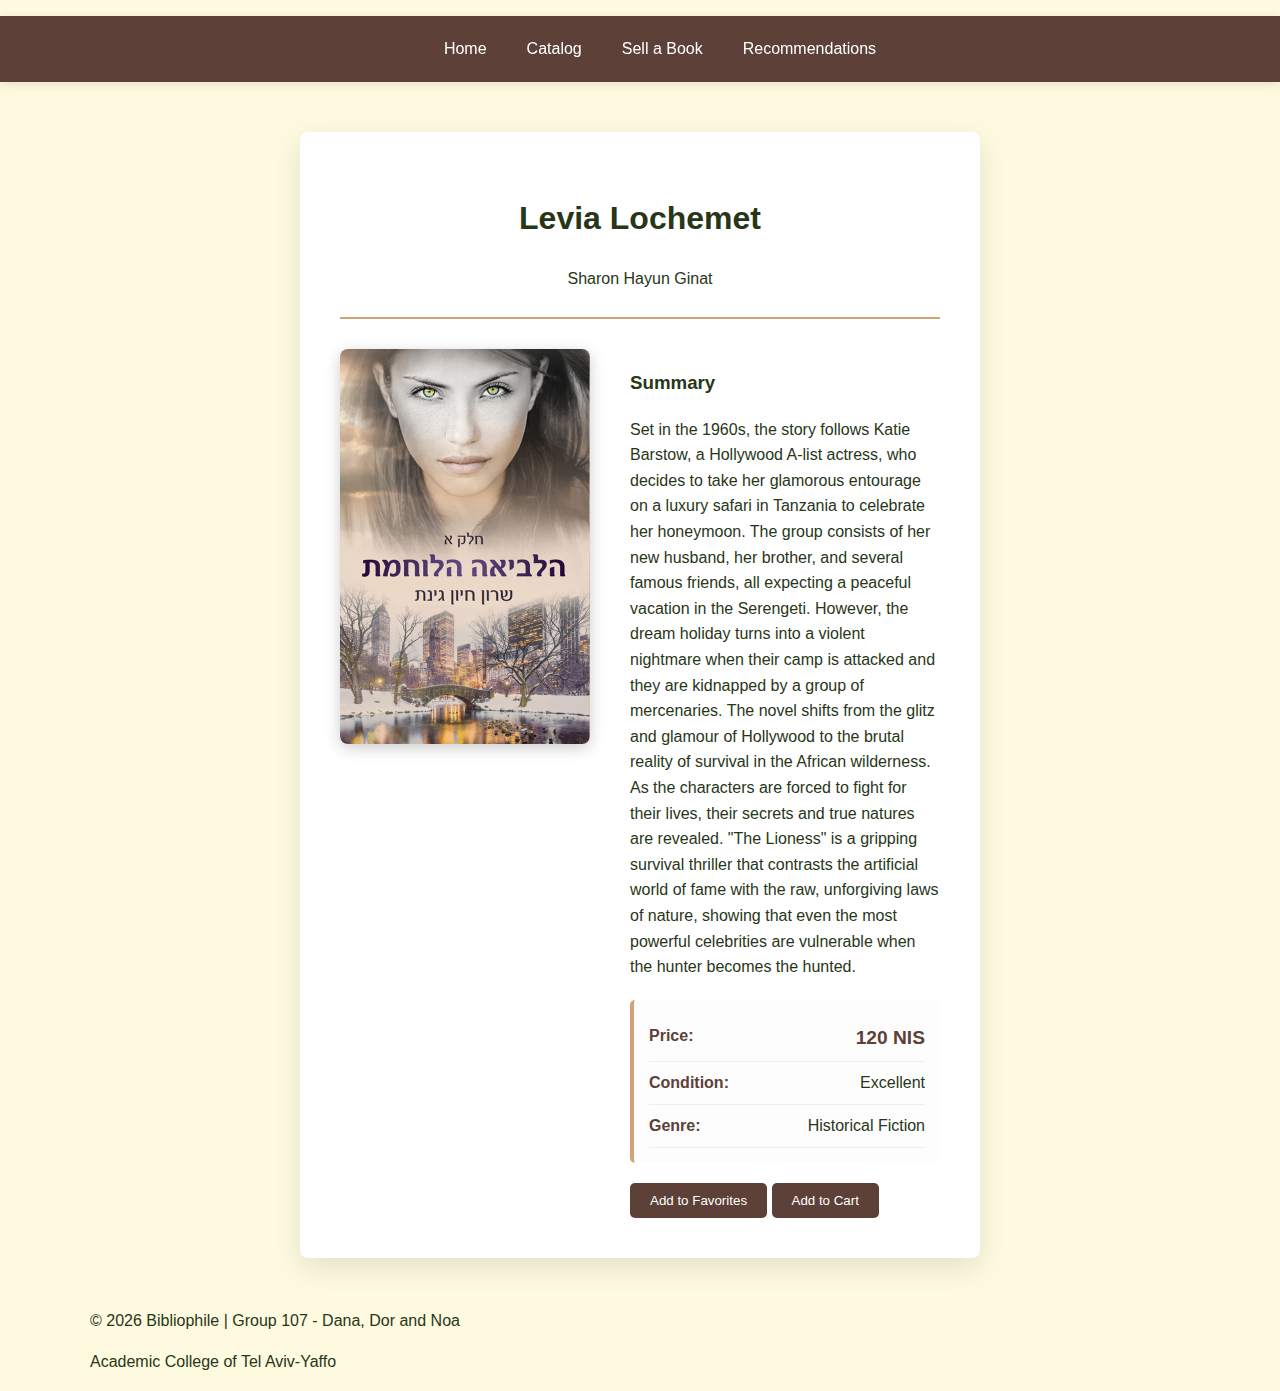
<file: book_desc.html>
<!DOCTYPE html>
<html lang="en" dir="ltr">
<head>
    <meta charset="UTF-8">
    <meta name="viewport" content="width=device-width, initial-scale=1.0">
    <title>Levia Lochemet | Bibliophile</title>
    <link rel="stylesheet" href="style.css">
    <script src="https://code.jquery.com/jquery-3.6.0.min.js"></script>
</head>
<body>
    <nav class="navbar">
        <div class="container">
            <ul class="nav-links">
                <li><a href="index.html">Home</a></li>
                <li><a href="catalog.html">Catalog</a></li>
                <li><a href="sell-book.html">Sell a Book</a></li>
                <li><a href="recommendations.html">Recommendations</a></li>
            </ul>
        </div>
    </nav>

    <main class="container">
        <section class="form-container book-details-card">
            <header class="book-header">
                <h1>Levia Lochemet</h1>
                <p class="tag">Sharon Hayun Ginat</p>
            </header>

            <div class="product-content">
                <div class="book-cover-large">
                    <img src="levia_lochemet1_master.jpg" alt="Levia Lochemet Cover" class="pro-img">
                </div>

                <div class="book-info-section">
                    <h3>Summary</h3>
                    <p>
                        Set in the 1960s, the story follows Katie Barstow, a Hollywood A-list actress, who decides to take her glamorous entourage on a luxury safari in Tanzania to celebrate her honeymoon. The group consists of her new husband, her brother, and several famous friends, all expecting a peaceful vacation in the Serengeti. However, the dream holiday turns into a violent nightmare when their camp is attacked and they are kidnapped by a group of mercenaries.
The novel shifts from the glitz and glamour of Hollywood to the brutal reality of survival in the African wilderness. As the characters are forced to fight for their lives, their secrets and true natures are revealed. "The Lioness" is a gripping survival thriller that contrasts the artificial world of fame with the raw, unforgiving laws of nature, showing that even the most powerful celebrities are vulnerable when the hunter becomes the hunted.
                    </p>

                    <div class="info-grid">
                        <div class="detail-row">
                            <span class="detail-label">Price:</span>
                            <span class="price">120 NIS</span>
                        </div>
                        <div class="detail-row">
                            <span class="detail-label">Condition:</span>
                            <span class="detail-value">Excellent</span>
                        </div>
                        <div class="detail-row">
                            <span class="detail-label">Genre:</span>
                            <span class="detail-value">Historical Fiction</span>
                        </div>
                    </div>

                    <button class="btn primary-btn" onclick="alert('Not implemented')">Add to Favorites</button>
                    <button class="btn primary-btn" onclick="alert('Not implemented')">Add to Cart</button>
                </div>
            </div>
        </section>
    </main>

    <footer class="footer">
        <div class="container">
            <p>&copy; 2026 Bibliophile | Group 107 - Dana, Dor and Noa</p>
            <p class="small">Academic College of Tel Aviv-Yaffo</p>
        </div>
    </footer>
</body>
</html>
</file>
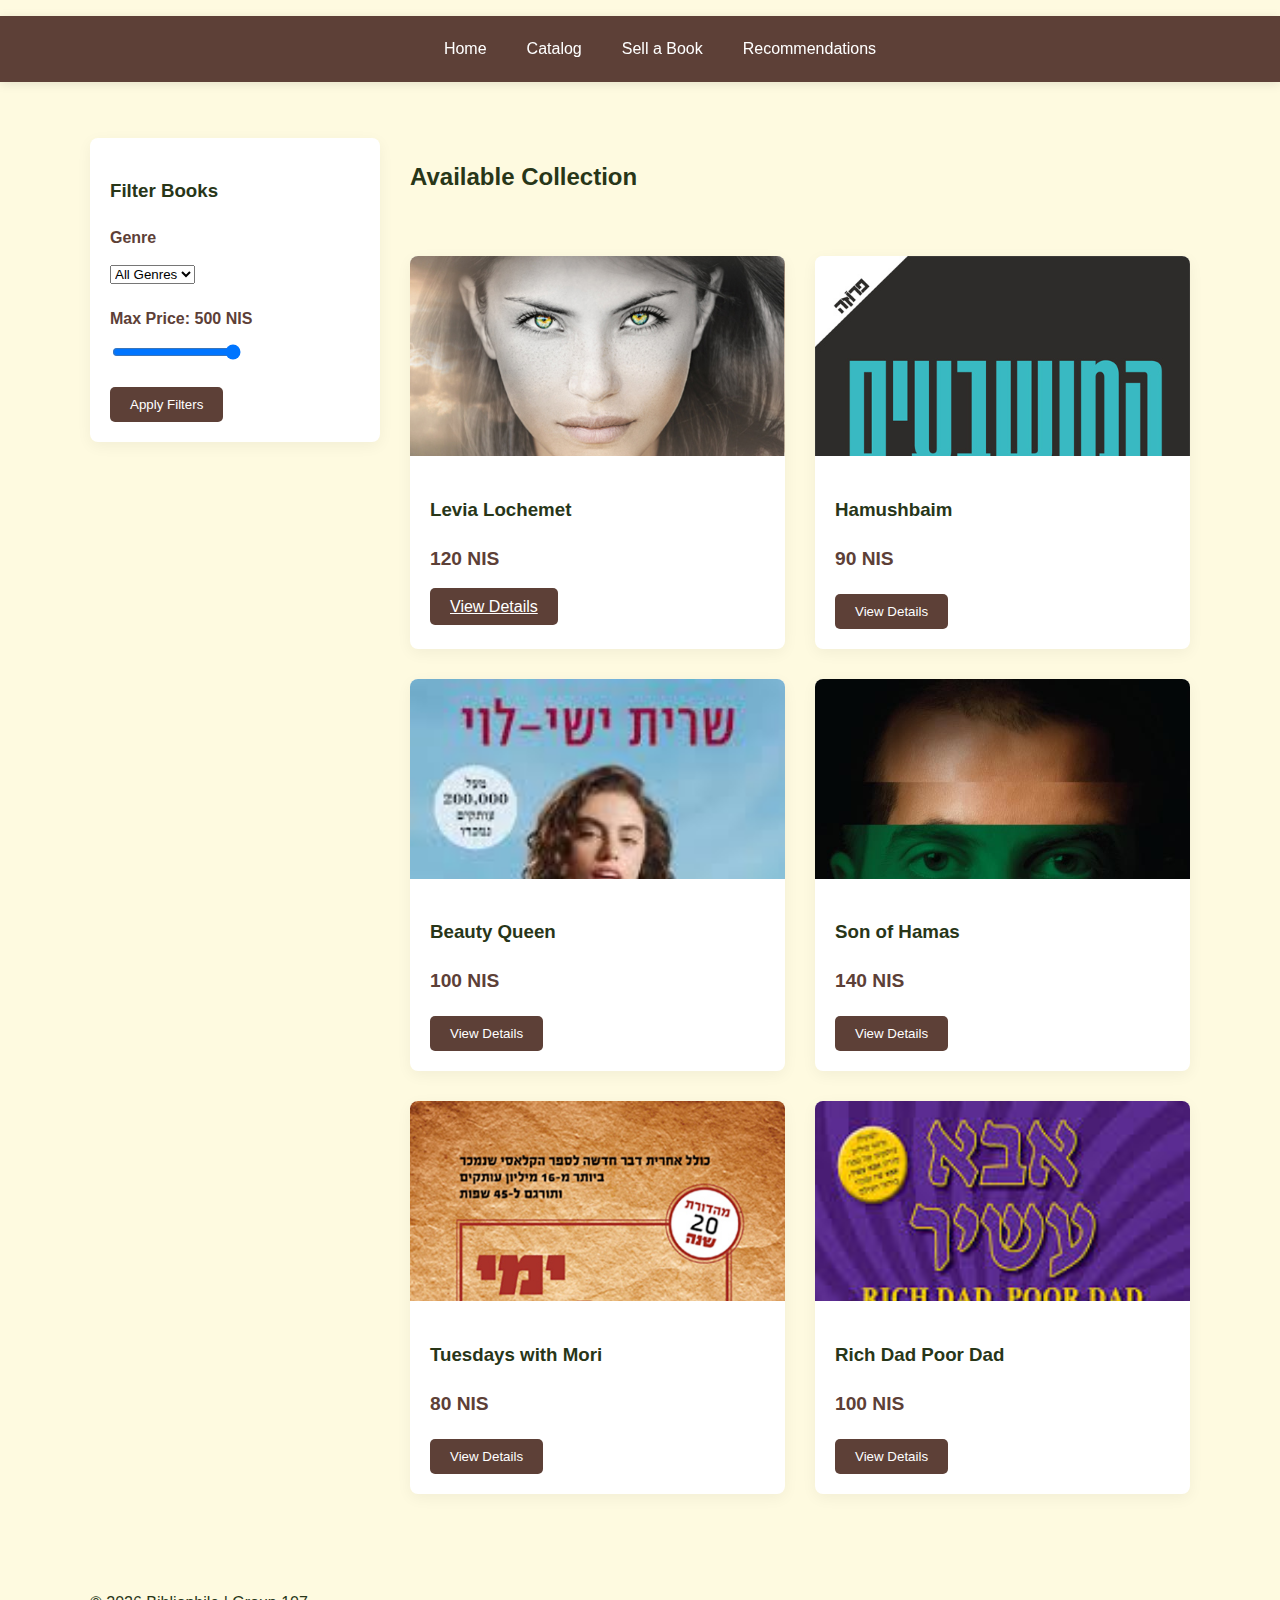
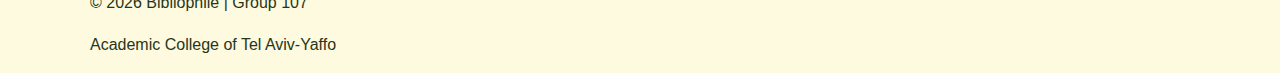
<file: catalog.html>
<!DOCTYPE html>
<html lang="en" dir="ltr">
<head>
    <meta charset="UTF-8">
    <meta name="viewport" content="width=device-width, initial-scale=1.0">
    <title>Book Catalog | Bibliophile</title>
    <link rel="stylesheet" href="style.css">
    <script src="https://code.jquery.com/jquery-3.6.0.min.js"></script>
</head>
<body>
    <nav class="navbar">
        <div class="container">
            <ul class="nav-links">
                <li><a href="index.html">Home</a></li>
                <li><a href="catalog.html" class="active">Catalog</a></li>
                <li><a href="sell-book.html">Sell a Book</a></li>
                <li><a href="recommendations.html">Recommendations</a></li>
            </ul>
        </div>
    </nav>

    <main class="container catalog-layout">
        <aside class="filters">
            <h3>Filter Books</h3>
            <div class="filter-group">
                <label>Genre</label>
                <select id="filterGenre">
                    <option value="all">All Genres</option>
                    <option value="fiction">Fiction</option>
                    <option value="history">History</option>
                    <option value="rarity">Rarities</option>
                </select>
            </div>
            <div class="filter-group">
                <label>Max Price: <span id="priceVal">500</span> NIS</label>
                <input type="range" id="filterPrice" min="0" max="500" value="500">
            </div>
            <button class="btn secondary" id="applyFilters">Apply Filters</button>
        </aside>

        <section class="catalog-grid">
            <h2 class="section-title">Available Collection</h2>
            <div class="grid">
                <article class="card">
                    <div class="card-img" style="background-image: url('levia_lochemet1_master.jpg');"></div>
                    <div class="card-content">
                        <h3>Levia Lochemet</h3>
                        <p class="price">120 NIS</p>
                        <a href="book_desc.html" class="btn secondary">View Details</a>
                    </div>
                </article>
                <article class="card">
                    <div class="card-img" style="background-image: url('hamushbaim_master.jpg');"></div>
                    <div class="card-content">
                        <h3>Hamushbaim</h3>
                        <p class="tag"></p>
                        <p class="price">90 NIS</p>
                        <button class="btn secondary" title="Detailed view not implemented" onClick="alert('Not implemented')">View Details</button>
                    </div>
                </article>
                <article class="card">
                    <div class="card-img" style="background-image: url('beauty_queen.jpg');"></div>
                    <div class="card-content">
                        <h3>Beauty Queen</h3>
                        <p class="tag"></p>
                        <p class="price">100 NIS</p>
                        <button class="btn secondary" title="Detailed view not implemented" onClick="alert('Not implemented')">View Details</button>
                    </div>
                </article>
                <article class="card">
                    <div class="card-img" style="background-image: url('son_of_hamas.jpg');"></div>
                    <div class="card-content">
                        <h3>Son of Hamas</h3>
                        <p class="tag"></p>
                        <p class="price">140 NIS</p>
                        <button class="btn secondary" title="Detailed view not implemented" onClick="alert('Not implemented')">View Details</button>
                    </div>
                </article>
                <article class="card">
                    <div class="card-img" style="background-image: url('tuesdays_with_mori.jpg');"></div>
                    <div class="card-content">
                        <h3>Tuesdays with Mori</h3>
                        <p class="tag"></p>
                        <p class="price">80 NIS</p>
                        <button class="btn secondary" title="Detailed view not implemented" onClick="alert('Not implemented')">View Details</button>
                    </div>
                </article>
                <article class="card">
                    <div class="card-img" style="background-image: url('rich_dad_poor_dad.jpg');"></div>
                    <div class="card-content">
                        <h3>Rich Dad Poor Dad</h3>
                        <p class="tag"></p>
                        <p class="price">100 NIS</p>
                        <button class="btn secondary" title="Detailed view not implemented" onClick="alert('Not implemented')">View Details</button>
                    </div>
                </article>

                </div>

        </section>
    </main>

    <footer class="footer">
        <div class="container">
            <p>&copy; 2026 Bibliophile | Group 107</p>
            <p class="small">Academic College of Tel Aviv-Yaffo</p>
        </div>
    </footer>
    <script src="js/script.js"></script>
</body>
</html>
</file>
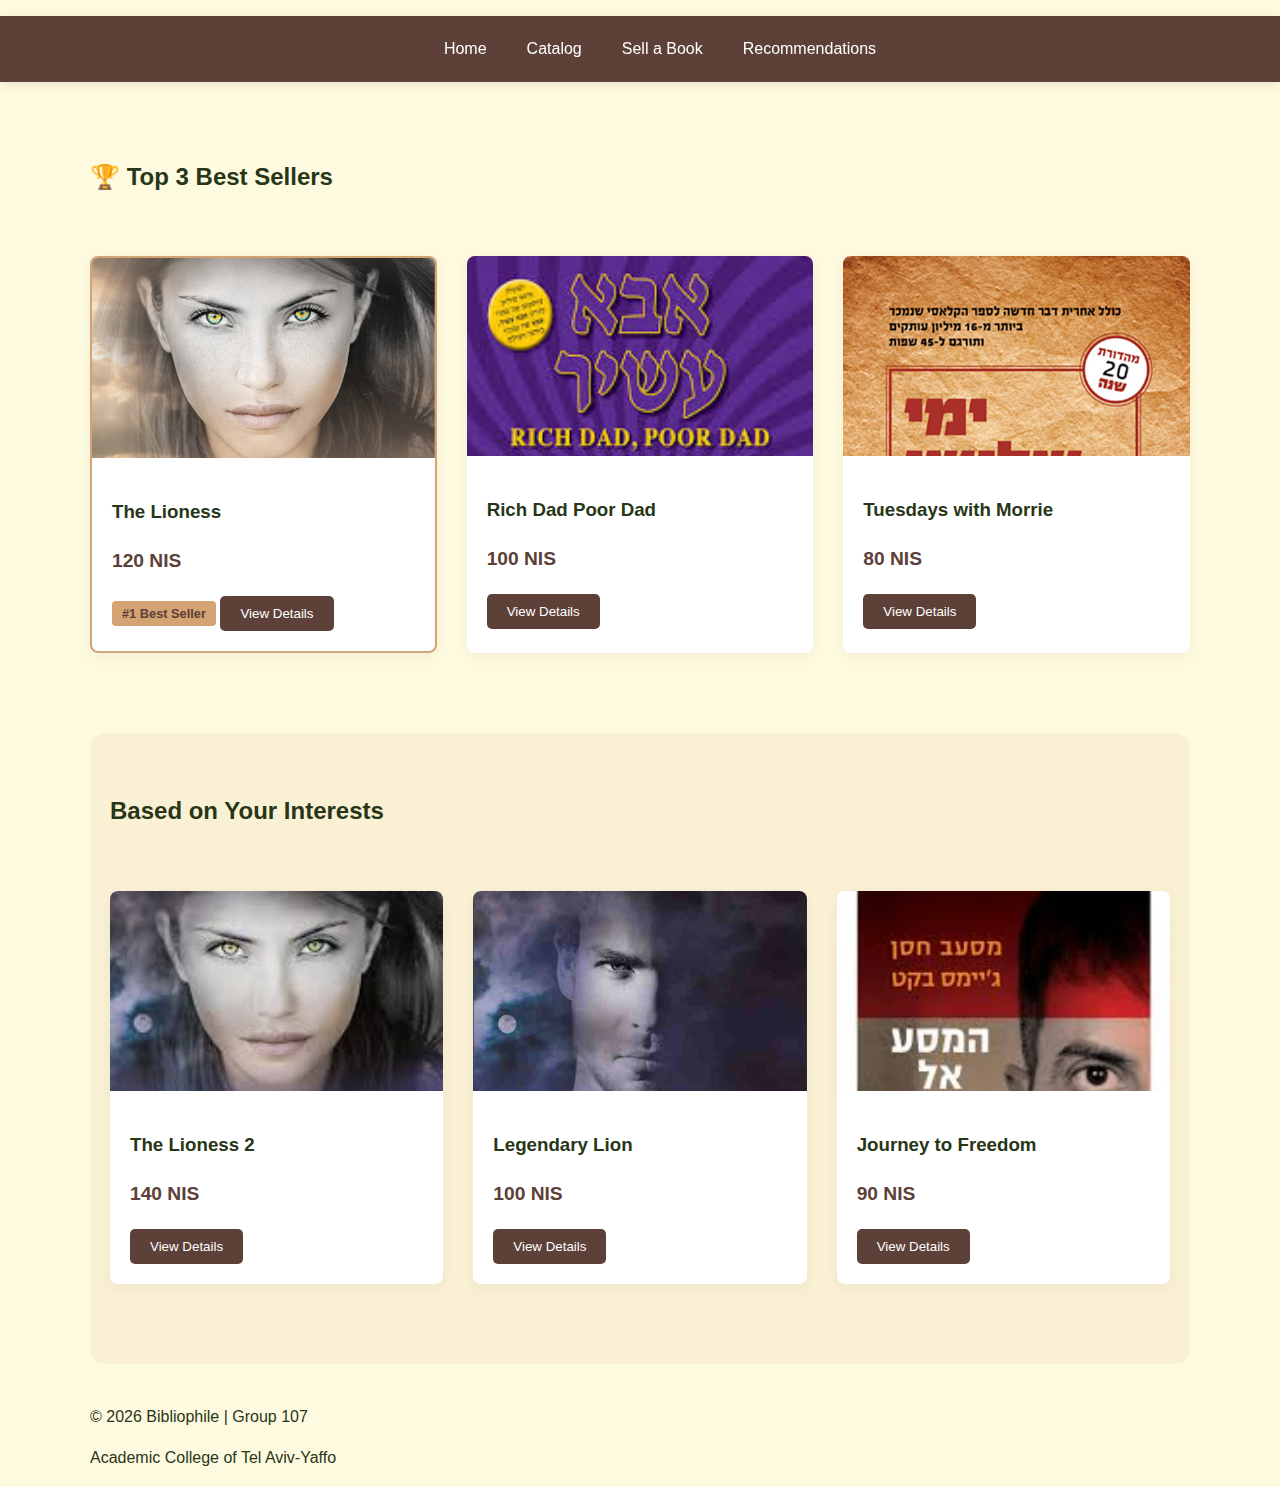
<file: recommendations.html>
<!DOCTYPE html>
<html lang="en" dir="ltr">
<head>
    <meta charset="UTF-8">
    <meta name="viewport" content="width=device-width, initial-scale=1.0">
    <title>Recommendations | Bibliophile</title>
    <link rel="stylesheet" href="style.css">
    <script src="https://code.jquery.com/jquery-3.6.0.min.js"></script>
</head>
<body>
    <nav class="navbar">
        <div class="container">
            <ul class="nav-links">
                <li><a href="index.html">Home</a></li>
                <li><a href="catalog.html">Catalog</a></li>
                <li><a href="sell-book.html">Sell a Book</a></li>
                <li><a href="recommendations.html" class="active">Recommendations</a></li>
            </ul>
        </div>
    </nav>

    <main class="container">
        <section class="rec-section">
            <h2 class="section-title">🏆 Top 3 Best Sellers</h2>
            <div class="grid">
                <article class="card gold-border">
                    <div class="card-img" style="background-image: url('levia_lochemet1_master.jpg');"></div>
                    <div class="card-content">
                        <h3>The Lioness</h3>
                        <p class="price">120 NIS</p>
                        <span class="badge">#1 Best Seller</span>
                        <button class="btn secondary select-book" data-name="The Lioness 2"><a href =book_desc.html>View Details</a></button>
                    </div>
                </article>
                <article class="card">
                    <div class="card-img" style="background-image: url('rich_dad_poor_dad.jpg');"></div>
                    <div class="card-content">
                        <h3>Rich Dad Poor Dad</h3>
                        <p class="price">100 NIS</p>
                        <button class="btn secondary select-book" data-name="Rich Dad Poor Dad" onclick="alert('Not Implemented')">View Details</button>
                    </div>
                </article>
                <article class="card">
                    <div class="card-img" style="background-image: url('tuesdays_with_mori.jpg');"></div>
                    <div class="card-content">
                        <h3>Tuesdays with Morrie</h3>
                        <p class="price">80 NIS</p>
                        <button class="btn secondary select-book" data-name="Tuesdays with Morrie" onclick="alert('Not Implemented')">View Details</button>
                    </div>
                </article>
            </div>
        </section>

        <section class="rec-section preference-bg">
            <h2 class="section-title">Based on Your Interests</h2>
            <p class="pref-note"></p>
            <div class="grid" id="personalizedGrid">
                <article class="card">
                    <div class="card-img" style="background-image: url('levia_lochemet2_master.jpg');"></div>
                    <div class="card-content">
                        <h3>The Lioness 2</h3>
                        <p class="price">140 NIS</p>
                        <button class="btn secondary select-book" data-name="The Lioness 2" onclick="alert('Not Implemented')">View Details</button>
                    </div>
                </article>
                <article class="card">
                    <div class="card-img" style="background-image: url('legendary_lion.jpg');"></div>
                    <div class="card-content">
                        <h3>Legendary Lion</h3>
                        <p class="price">100 NIS</p>
                        <button class="btn secondary select-book" data-name="Legendary Lion" onclick="alert('Not Implemented')">View Details</button>
                    </div>
                </article>
                <article class="card">
                    <div class="card-img" style="background-image: url('journey_to_freedom.jpg');"></div>
                    <div class="card-content">
                        <h3>Journey to Freedom</h3>
                        <p class="price">90 NIS</p>
                        <button class="btn secondary select-book" data-name="Journey to Freedom" onclick="alert('Not Implemented')">View Details</button>
                    </div>
                </article>
            </div>
            
        </section>
    </main>

    <footer class="footer">
        <div class="container">
            <p>&copy; 2026 Bibliophile | Group 107</p>
            <p class="small">Academic College of Tel Aviv-Yaffo</p>
        </div>
    </footer>
    <script src="js/script.js"></script>
</body>
</html>
</file>
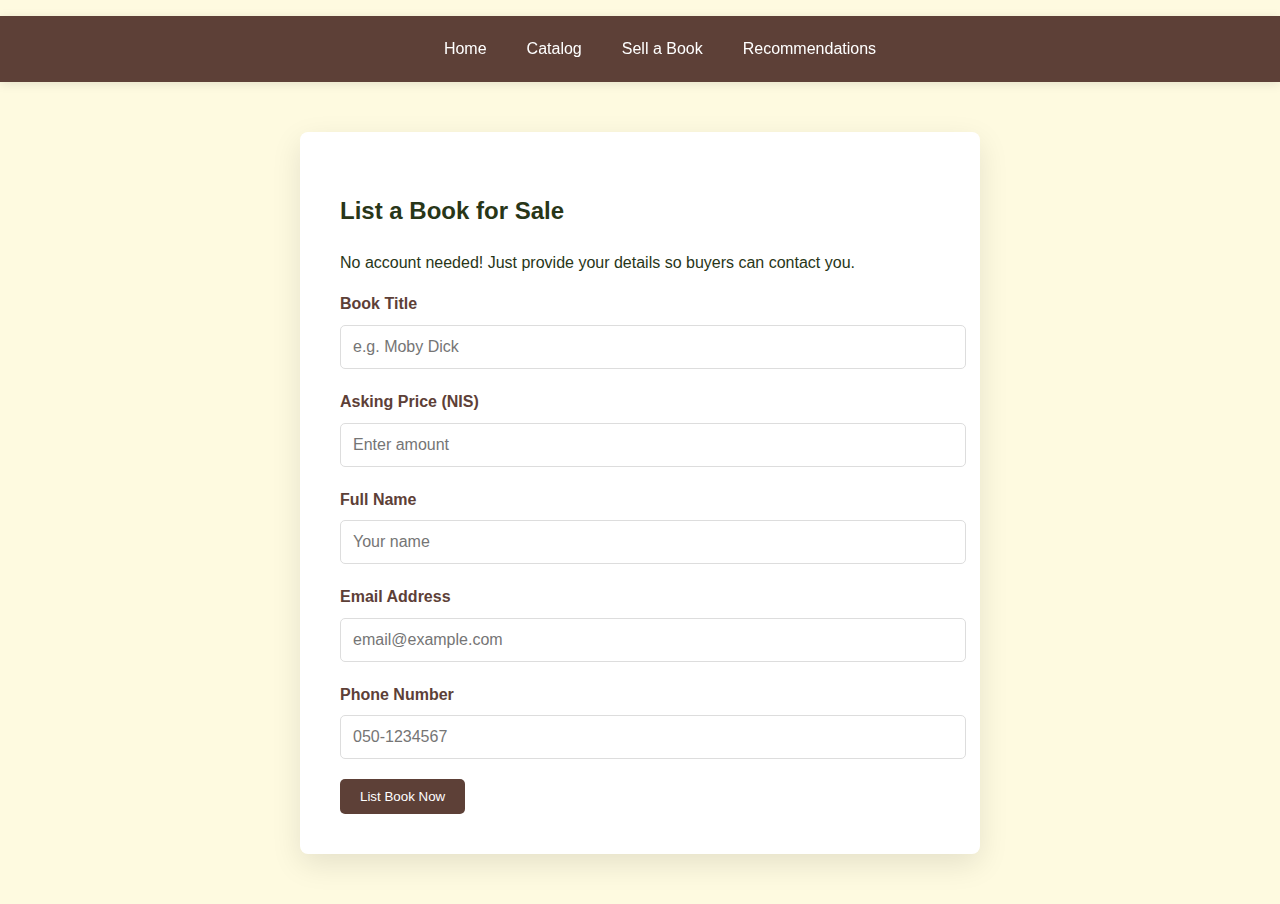
<file: sell-book.html>
<!DOCTYPE html>
<html lang="en" dir="ltr">
<head>
    <meta charset="UTF-8">
    <meta name="viewport" content="width=device-width, initial-scale=1.0">
    <title>Sell Your Book | Bibliophile</title>
    <link rel="stylesheet" href="style.css">
    <script src="https://code.jquery.com/jquery-3.6.0.min.js"></script>
</head>
<body>
    <nav class="navbar">
        <div class="container">
            <ul class="nav-links">
                <li><a href="index.html">Home</a></li>
                <li><a href="catalog.html">Catalog</a></li>
                <li><a href="sell-book.html" class="active">Sell a Book</a></li>
                <li><a href="recommendations.html">Recommendations</a></li>
            </ul>
        </div>
    </nav>

    <main class="container">
    <section class="form-container">
        <header>
            <h2>List a Book for Sale</h2>
            <p>No account needed! Just provide your details so buyers can contact you.</p>
        </header>

        <form id="sellBookForm" action="sell_book.php" method="POST" class="pro-form">
            <div class="form-group">
                <label for="bookTitle">Book Title</label>
                <input type="text" id="bookTitle" name="bookTitle" placeholder="e.g. Moby Dick">
            </div>

            <div class="form-group">
                <label for="bookPrice">Asking Price (NIS)</label>
                <input type="number" id="bookPrice" name="bookPrice" placeholder="Enter amount">
            </div>

            <div class="form-group">
                <label for="sellerName">Full Name</label>
                <input type="text" id="sellerName" name="sellerName" placeholder="Your name">
            </div>

            <div class="form-group">
                <label for="sellerEmail">Email Address</label>
                <input type="email" id="sellerEmail" name="sellerEmail" placeholder="email@example.com">
            </div>

            <div class="form-group">
                <label for="sellerPhone">Phone Number</label>
                <input type="tel" id="sellerPhone" name="sellerPhone" placeholder="050-1234567">
            </div>

            <button type="submit" class="btn primary-btn">List Book Now</button>
        </form>
        
        <div id="feedbackMessage" class="feedback"></div>
    </section>
</main>
<script src="js/script.js"></script>
</body>
</html>
</file>
<file: style.css>
:root {
    --primary: #5d4037; 
    --accent: #d4a373;  
    --bg: #fefae0;      
    --text: #283618;    
    --white: #ffffff;
}

body {
    font-family: 'Segoe UI', Roboto, sans-serif;
    background-color: var(--bg);
    color: var(--text);
    margin: 0;
    line-height: 1.6;
}

.container {
    max-width: 1100px;
    margin: 0 auto;
    padding: 0 20px;
}


.hero-section {
    height: 300px;
    background: url('../images/hero-bg.jpg') center/cover;
    display: flex;
    align-items: center;
    justify-content: center;
    text-align: center;
    color: var(--white);
    background-color: var(--primary); 
}

.hero-section h1 {
    font-size: 3.5rem;
    text-transform: uppercase;
    letter-spacing: 5px;
    margin-bottom: 0;
}


.navbar {
    background: var(--primary);
    position: sticky;
    top: 0;
    z-index: 1000;
    box-shadow: 0 2px 10px rgba(0,0,0,0.1);
}

.nav-links {
    list-style: none;
    display: flex;
    justify-content: center;
}

.nav-links a {
    color: var(--white);
    text-decoration: none;
    padding: 20px;
    display: block;
    transition: 0.3s;
}

.nav-links a:hover {
    background: var(--accent);
    color: var(--primary);
}


.grid {
    display: grid;
    grid-template-columns: repeat(auto-fit, minmax(280px, 1fr));
    gap: 30px;
    padding: 40px 0;
}

.card {
    background: var(--white);
    border-radius: 8px;
    overflow: hidden;
    box-shadow: 0 4px 15px rgba(0,0,0,0.05);
    transition: transform 0.3s;
}

.card:hover {
    transform: translateY(-10px); 
}

.card-img {
    height: 200px;
    background-color: #ddd;
    background-size: cover;
}

.card-content {
    padding: 20px;
}

.price {
    font-weight: bold;
    color: var(--primary);
    font-size: 1.2rem;
}


.video-container {
    position: relative;
    padding-bottom: 56.25%;
    height: 0;
    margin: 20px 0;
}

.video-container iframe {
    position: absolute;
    top: 0; left: 0; width: 100%; height: 100%;
    border: none;
}


.btn {
    padding: 10px 20px;
    border: none;
    border-radius: 5px;
    cursor: pointer;
    background: var(--primary);
    color: white;
}


.form-container {
    background: var(--white);
    padding: 40px;
    margin: 50px auto;
    max-width: 600px;
    border-radius: 8px;
    box-shadow: 0 10px 30px rgba(0,0,0,0.1);
}

.form-group {
    margin-bottom: 20px;
}

.form-group label {
    display: block;
    margin-bottom: 8px;
    font-weight: bold;
    color: var(--primary);
}

.form-group input, 
.form-group select, 
.form-group textarea {
    width: 100%;
    padding: 12px;
    border: 1px solid #ddd;
    border-radius: 5px;
    font-size: 1rem;
}

.feedback {
    margin-top: 20px;
    padding: 15px;
    border-radius: 5px;
    display: none; 
}

.error-msg {
    background: #f8d7da;
    color: #721c24;
    border: 1px solid #f5c6cb;
}


.video-container video {
    width: 100%;
    height: auto;
    display: block;
    border-radius: 8px; 
    box-shadow: 0 4px 15px rgba(0,0,0,0.1);
}

.video-container {
    padding-bottom: 0; 
    height: auto;
    margin: 30px 0;
}


.book-header {
    text-align: center;
    border-bottom: 2px solid var(--accent);
    margin-bottom: 30px;
    padding-bottom: 10px;
}

.product-content {
    display: flex;
    gap: 40px;
    align-items: flex-start;
}

.book-cover-large img {
    max-width: 250px;
    border-radius: 8px;
    box-shadow: 0 4px 15px rgba(0,0,0,0.2);
}

.info-grid {
    background: #fdfdfd;
    padding: 15px;
    border-radius: 5px;
    margin: 20px 0;
    border-left: 4px solid var(--accent);
}

.detail-row {
    display: flex;
    justify-content: space-between;
    padding: 8px 0;
    border-bottom: 1px solid #eee;
}

.detail-label {
    font-weight: bold;
    color: var(--primary);
}


.btn a {
    color: inherit;
    text-decoration: none;
}


@media (max-width: 768px) {
    .product-content {
        flex-direction: column;
        align-items: center;
        text-align: center;
    }
}


.catalog-layout {
    display: flex;
    gap: 30px;
    padding: 40px 0;
}

.filters {
    flex: 0 0 250px;
    background: var(--white);
    padding: 20px;
    border-radius: 8px;
    height: fit-content;
    box-shadow: 0 4px 15px rgba(0,0,0,0.05);
}

.filter-group {
    margin-bottom: 20px;
}

.filter-group label {
    display: block;
    font-weight: bold;
    margin-bottom: 10px;
    color: var(--primary);
}

.catalog-grid {
    flex: 1;
}


@media (max-width: 768px) {
    .catalog-layout {
        flex-direction: column;
    }
    .filters {
        flex: 1;
        width: 100%;
    }
}


.text-card {
    background: var(--white);
    padding: 40px;
    margin-top: 40px; 
    border-radius: 8px;
    box-shadow: 0 4px 15px rgba(0,0,0,0.05);
    border-left: 5px solid var(--accent);
}

.text-card h3 {
    color: var(--primary);
    font-size: 2rem;
    margin-bottom: 20px;
}

.welcome-text {
    font-size: 1.2rem;
    font-weight: bold;
    color: var(--text);
    margin-bottom: 15px;
    line-height: 1.4;
}

.text-card p:not(.welcome-text) {
    color: #555;
    text-align: justify; 
}

.rec-section {
    padding: 40px 0;
}

.preference-bg {
    background-color: rgba(212, 163, 115, 0.1); /* Soft accent background */
    padding: 40px 20px;
    border-radius: 15px;
    margin-bottom: 40px;
}

.badge {
    background: var(--accent);
    color: var(--primary);
    padding: 5px 10px;
    font-size: 0.8rem;
    font-weight: bold;
    border-radius: 4px;
}

.gold-border {
    border: 2px solid var(--accent);
}

.pref-note {
    font-style: italic;
    color: var(--primary);
    margin-bottom: 20px;
}
</file>
